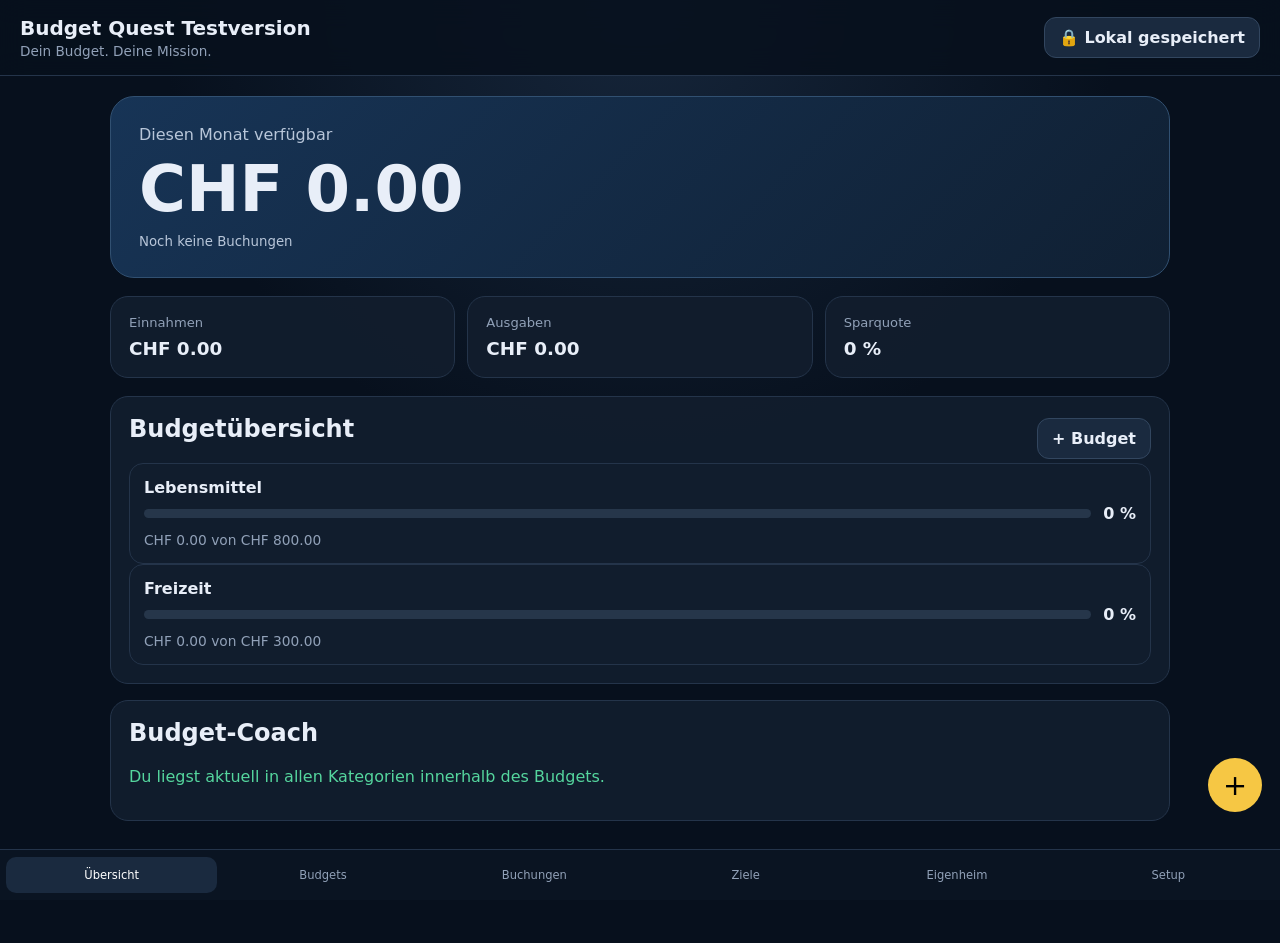
<file: index.html>
<!doctype html>
<html lang="de-CH">
<head><meta charset="utf-8"><meta name="viewport" content="width=device-width,initial-scale=1,viewport-fit=cover"><meta name="theme-color" content="#0b1220"><meta name="apple-mobile-web-app-capable" content="yes"><title>Budget Quest Testversion</title><link rel="manifest" href="manifest.webmanifest"><link rel="stylesheet" href="style.css?v=4"></head>
<body>
<header class="topbar"><div><h1>Budget Quest Testversion</h1><p>Dein Budget. Deine Mission.</p></div><button id="privacyBtn" class="chip">🔒 Lokal gespeichert</button></header>
<main>
<section id="dashboard" class="screen active"><div class="hero"><span>Diesen Monat verfügbar</span><strong id="availableHero">CHF 0.00</strong><small id="monthSummary">Noch keine Buchungen</small></div><div class="metrics"><article><span>Einnahmen</span><b id="incomeMetric">CHF 0.00</b></article><article><span>Ausgaben</span><b id="expenseMetric">CHF 0.00</b></article><article><span>Sparquote</span><b id="savingRate">0 %</b></article></div><article class="card"><div class="head"><h2>Budgetübersicht</h2><button class="ghost" data-open="budgetDialog">+ Budget</button></div><div id="budgetOverview"></div></article><article class="card"><h2>Budget-Coach</h2><div id="coach"></div></article></section>
<section id="budgets" class="screen"><div class="head"><h2>Budgets</h2><button class="primary" data-open="budgetDialog">Kategorie hinzufügen</button></div><div id="budgetCards" class="stack"></div></section>
<section id="transactions" class="screen"><div class="head"><h2>Buchungen</h2><div><button class="ghost" id="exportBtn">Export</button><button class="primary" data-open="transactionDialog">+ Buchung</button></div></div><label class="search"><input id="searchInput" placeholder="Buchungen durchsuchen"></label><div id="transactionList" class="stack"></div></section>
<section id="goals" class="screen"><div class="head"><div><h2>Ziele</h2><p>Spar-, Zukunfts-, Sport- oder frei benannte Ziele</p></div><button class="primary" data-open="goalDialog">+ Ziel</button></div><div id="goalCards" class="goal-grid"></div></section>
<section id="home" class="screen"><div class="head"><div><h2>Eigenheim-Rechner</h2><p>Unverbindliche Schweizer Orientierungsrechnung</p></div></div><article class="card form-grid"><label>Freie Eigenmittel<input id="homeEquity" type="number" value="200000"></label><label>Bruttoeinkommen/Jahr<input id="homeIncome" type="number" value="140000"></label><label>Eigenmittelanteil %<input id="homeShare" type="number" value="20"></label><label>Max. Tragbarkeit %<input id="homeAfford" type="number" value="33"></label><label>Kalkulatorischer Zins %<input id="homeInterest" type="number" step="0.1" value="5"></label><label>Unterhalt/Nebenkosten %<input id="homeMaintenance" type="number" step="0.1" value="1"></label></article><div class="metrics"><article><span>Nach Eigenmitteln</span><b id="equityLimit">–</b></article><article><span>Nach Tragbarkeit</span><b id="affordLimit">–</b></article><article><span>Möglicher Kaufpreis</span><b id="homeResult">–</b></article></div><p class="note">Keine Finanzierungszusage. Bankregeln, Amortisation, Vorsorgebezug und Steuern können abweichen.</p></section>
<section id="settings" class="screen"><h2>Einstellungen & Datenschutz</h2><article class="card form-grid"><label>Haushaltsname<input id="householdName" value="Mein Haushalt"></label><label>Monatliches Einkommen<input id="monthlyIncome" type="number" value="0"></label><label>Monatliches Sparziel<input id="monthlySaving" type="number" value="0"></label><label>Währung<select id="currency"><option>CHF</option></select></label><button id="saveSettings" class="primary">Speichern</button></article><article class="card"><h3>Datenschutz</h3><p>Alle Finanzdaten werden ausschliesslich lokal in diesem Browser gespeichert. Budget Quest Testversion besitzt kein Finanzdaten-Backend und überträgt keine Buchungen an den Entwickler.</p><div class="actions"><button id="importBtn" class="ghost">Backup importieren</button><input id="importFile" type="file" accept="application/json" hidden><button id="resetBtn" class="danger">Lokale Daten löschen</button></div></article></section>
</main><button class="fab" data-open="transactionDialog">+</button><nav><button class="active" data-target="dashboard">Übersicht</button><button data-target="budgets">Budgets</button><button data-target="transactions">Buchungen</button><button data-target="goals">Ziele</button><button data-target="home">Eigenheim</button><button data-target="settings">Setup</button></nav>
<dialog id="transactionDialog"><form method="dialog" id="transactionForm"><h2>Buchung erfassen</h2><label>Typ<select id="txType"><option value="expense">Ausgabe</option><option value="income">Einnahme</option></select></label><label>Beschreibung<input id="txTitle" required></label><label>Betrag CHF<input id="txAmount" type="number" min="0.05" step="0.05" required></label><label>Datum<input id="txDate" type="date" required></label><label>Kategorie<select id="txCategory"></select></label><div class="actions"><button type="button" class="ghost" onclick="document.getElementById('transactionDialog').close()">Abbrechen</button><button value="default" class="primary">Speichern</button></div></form></dialog>
<dialog id="budgetDialog"><form method="dialog" id="budgetForm"><h2>Budget hinzufügen</h2><label>Kategorie<input id="budgetName" required></label><label>Monatslimit CHF<input id="budgetLimit" type="number" min="1" step="0.05" required></label><div class="actions"><button type="button" class="ghost" onclick="document.getElementById('budgetDialog').close()">Abbrechen</button><button value="default" class="primary">Speichern</button></div></form></dialog>
<dialog id="goalDialog"><form method="dialog" id="goalForm"><h2>Ziel erstellen</h2><label>Zielart<select id="goalType"><option value="home">Eigenheim</option><option value="saving">Sparziel</option><option value="future">Zukunftsziel</option><option value="sport">Sportziel</option><option value="other">Anderes Ziel</option></select></label><label>Name<input id="goalName" placeholder="z. B. Weltreise" required></label><label>Zielbetrag CHF<input id="goalTarget" type="number" min="1" required></label><label>Bereits gespart CHF<input id="goalSaved" type="number" min="0" value="0"></label><label>Zieldatum<input id="goalDate" type="date"></label><div class="actions"><button type="button" class="ghost" onclick="document.getElementById('goalDialog').close()">Abbrechen</button><button value="default" class="primary">Speichern</button></div></form></dialog><div id="toast"></div><script type="module" src="app.js?v=4"></script></body></html>
</file>
<file: style.css>
:root{font-family:Inter,ui-sans-serif,system-ui,-apple-system,sans-serif;color:#e8eef8;background:#07101d;--card:#111d2d;--line:#24344a;--accent:#f6c744;--muted:#91a1b8;--good:#55d69e;--bad:#ff7b7b}*{box-sizing:border-box}body{margin:0;min-height:100vh;background:radial-gradient(circle at top,#16263b 0,#07101d 42%);padding-bottom:86px}.topbar{position:sticky;top:0;z-index:4;display:flex;justify-content:space-between;align-items:center;padding:16px 20px;background:rgba(7,16,29,.88);backdrop-filter:blur(14px);border-bottom:1px solid var(--line)}h1,h2,h3,p{margin-top:0}.topbar h1{margin:0;font-size:1.25rem}.topbar p,.head p{margin:3px 0 0;color:var(--muted);font-size:.85rem}main{max-width:1100px;margin:auto;padding:20px}.screen{display:none}.screen.active{display:block}.hero{padding:28px;border-radius:24px;background:linear-gradient(135deg,#173456,#102033);border:1px solid #315071;margin-bottom:18px}.hero span,.hero small{display:block;color:#b8c6d9}.hero strong{display:block;font-size:clamp(2rem,8vw,4rem);margin:8px 0}.metrics{display:grid;grid-template-columns:repeat(3,1fr);gap:12px;margin:18px 0}.metrics article,.card{background:rgba(17,29,45,.94);border:1px solid var(--line);border-radius:18px;padding:18px}.metrics span{display:block;color:var(--muted);font-size:.82rem}.metrics b{display:block;margin-top:8px;font-size:1.15rem}.card{margin-bottom:16px}.head,.actions{display:flex;justify-content:space-between;align-items:center;gap:10px}.stack{display:grid;gap:12px}.goal-grid{display:grid;grid-template-columns:repeat(auto-fit,minmax(250px,1fr));gap:14px}.goal-card{background:var(--card);border:1px solid var(--line);border-radius:18px;padding:18px}.progress{height:9px;border-radius:99px;background:#26364a;overflow:hidden;margin:12px 0}.progress span{display:block;height:100%;background:linear-gradient(90deg,#f6c744,#55d69e)}button,input,select{font:inherit}button{cursor:pointer}.primary,.ghost,.danger,.chip{border:0;border-radius:12px;padding:10px 14px;font-weight:700}.primary{background:var(--accent);color:#1d1b12}.ghost,.chip{background:#1a2a3f;color:#e8eef8;border:1px solid #32465f}.danger{background:#5a2026;color:#ffd9dd}.form-grid{display:grid;grid-template-columns:repeat(2,1fr);gap:14px}label{display:grid;gap:7px;color:#bdc9d9;font-size:.88rem}input,select{width:100%;background:#0a1524;color:#fff;border:1px solid #32465f;border-radius:11px;padding:12px}.search{margin:14px 0}.budget-row,.tx-row{display:grid;grid-template-columns:1fr auto;gap:12px;align-items:center;padding:14px;background:var(--card);border:1px solid var(--line);border-radius:14px}.muted,.note{color:var(--muted);font-size:.86rem}.positive{color:var(--good)}.negative{color:var(--bad)}nav{position:fixed;bottom:0;left:0;right:0;z-index:5;display:grid;grid-template-columns:repeat(6,1fr);background:#0a1422;border-top:1px solid var(--line);padding:7px max(6px,env(safe-area-inset-right)) calc(7px + env(safe-area-inset-bottom)) max(6px,env(safe-area-inset-left))}nav button{border:0;background:transparent;color:#91a1b8;padding:11px 2px;font-size:.72rem;border-radius:10px}nav button.active{background:#1a2a3f;color:#fff}.fab{position:fixed;right:18px;bottom:88px;width:54px;height:54px;border:0;border-radius:50%;font-size:1.8rem;background:var(--accent);z-index:5}dialog{width:min(92vw,470px);border:1px solid var(--line);border-radius:20px;background:#111d2d;color:#fff;padding:22px}dialog::backdrop{background:rgba(0,0,0,.65)}dialog form{display:grid;gap:14px}#toast{position:fixed;left:50%;bottom:98px;transform:translateX(-50%) translateY(30px);opacity:0;background:#fff;color:#111;padding:10px 16px;border-radius:12px;transition:.2s;z-index:8}#toast.show{opacity:1;transform:translateX(-50%) translateY(0)}@media(max-width:700px){main{padding:14px}.metrics{grid-template-columns:1fr}.form-grid{grid-template-columns:1fr}.topbar{padding:13px}.chip{font-size:.72rem;padding:8px}.head{align-items:flex-start}.head>div:last-child{display:flex}.hero{padding:22px}.fab{bottom:82px}}
</file>
